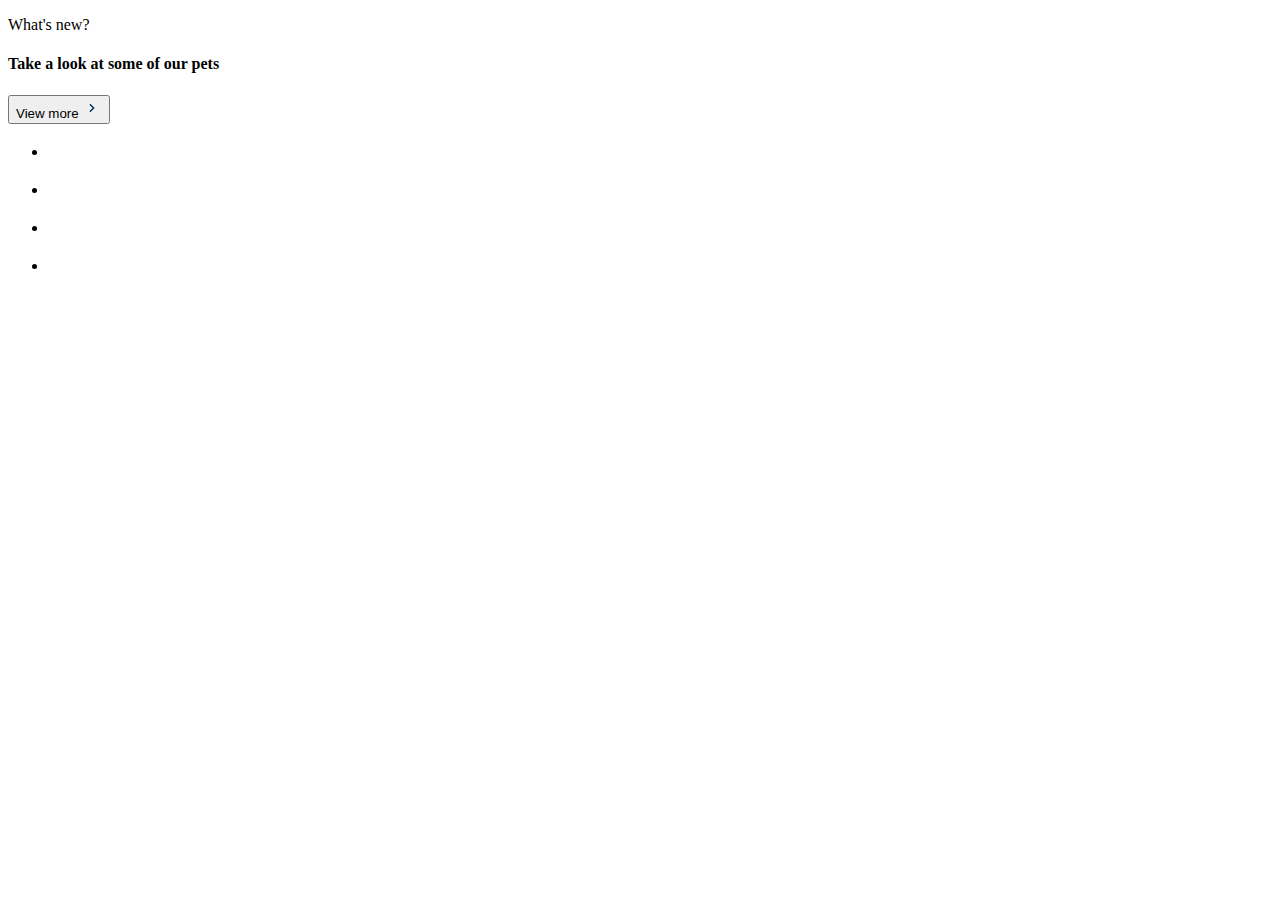
<file: index2.html>
<!DOCTYPE html>
<html lang="en">
<head>
    <meta charset="UTF-8">
    <meta name="viewport" content="width=device-width, initial-scale=1.0">
    <title>Document</title>
</head>
<body>
    <main>
        <p>What's new?</p>
        <section>
            <div>
                <h4>Take a look at some of our pets</h4>
                <button>View more
                    <svg class="" xmlns="http://www.w3.org/2000/svg" width="20" height="20" viewBox="0 0 20 20" fill="none">
                        <path d="M8.33337 6.66666L11.6667 9.99999L8.33337 13.3333" stroke="#003459" stroke-width="1.5" stroke-linecap="round" stroke-linejoin="round"/>
                      </svg>
                </button>
            </div>
            <ul>
                <li>
                    <picture>
                        <source media="(min-width: 1280px)" srcset="./image1x.webp,./image2x.webp"
                        type="image.webp">
                        <source media="(min-width: 1024px)" srcset="./image1x.avif,./image2x.avif"
                        type="image.avif">
                    </picture>
                    <h2></h2>
                    <p></p>
                    <p></p>
                    <p></p>
                    <p></p>
                    <h3></h3>
                </li>
                <li>
                    <picture>
                        <source media="(min-width: )" srcset="">
                    </picture>
                    <h2></h2>
                    <p></p>
                    <p></p>
                    <p></p>
                    <p></p>
                    <h3></h3>
                </li>
                <li>
                    <picture>
                        <source media="(min-width: )" srcset="">
                    </picture>
                    <h2></h2>
                    <p></p>
                    <p></p>
                    <p></p>
                    <p></p>
                    <h3></h3>
                </li>
                <li>
                    <picture>
                        <source media="(min-width: )" srcset="">
                    </picture>
                    <h2></h2>
                    <p></p>
                    <p></p>
                    <p></p>
                    <p></p>
                    <h3></h3>
                </li>
            </ul>
        </section>
    </main>
</body>
</html>
</file>
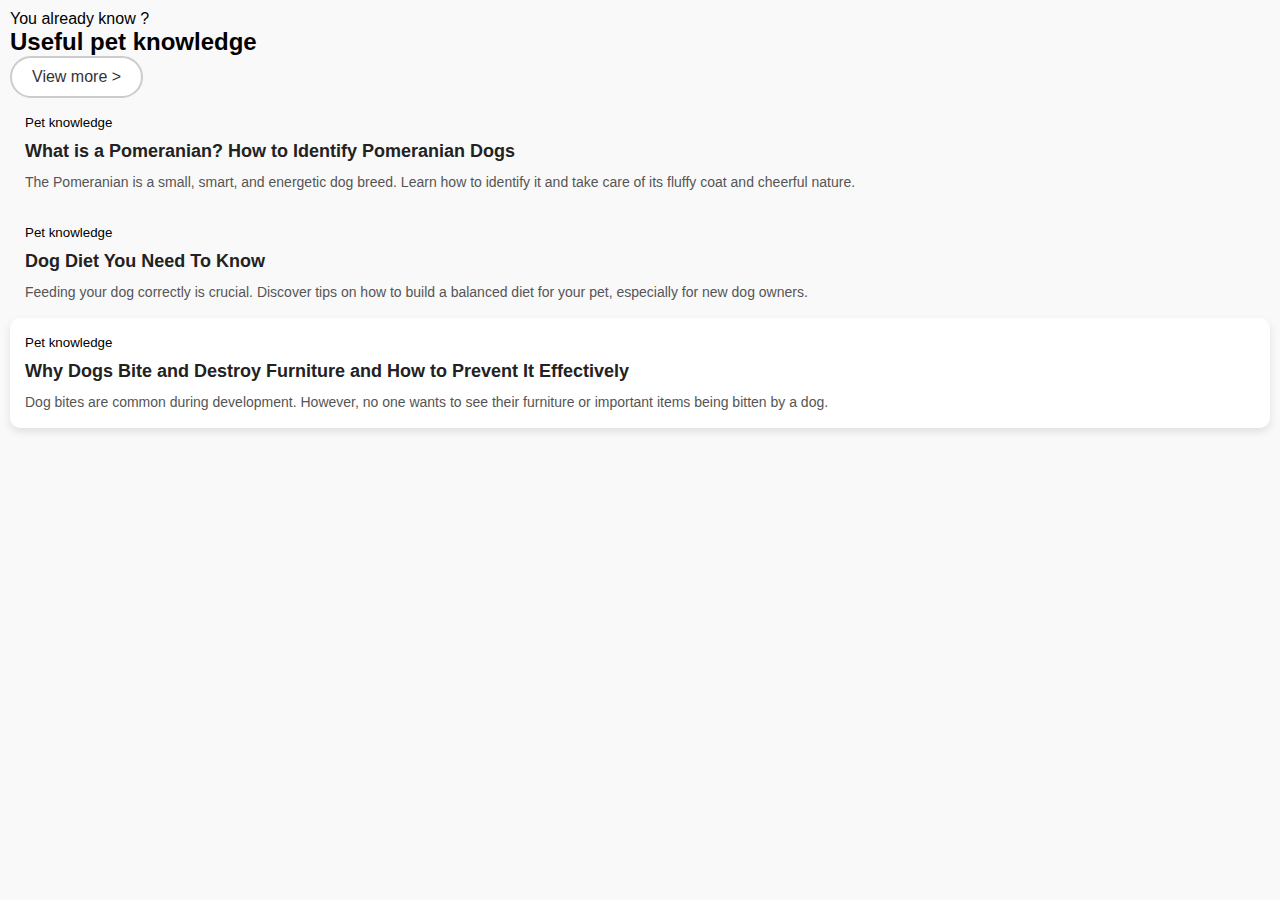
<file: index4.html>
<!DOCTYPE html>
<html lang="en">
<head>
    <meta charset="UTF-8">
    <meta name="viewport" content="width=device-width, initial-scale=1.0">
    <title>Document</title>
    <link href="https://fonts.cdnfonts.com/css/gilroy-bold" rel="stylesheet">
    <link rel="stylesheet" href="./reset.css">
    <link rel="stylesheet" href="./style.css">
</head>
<body>
    <main>
      <div>
        <p>You already know ?</p>
        <h2>Useful pet knowledge</h2>

        <button class="view-more-btn">View more ></button>
        

      <section>
        <div class="image-container">
          <div class="hover-text">Learn more about Pomeranians</div>
        </div>
        <picture>
          <type="image.webp">
          <source media="(min-width: 1280px)" srcset="./image1x.webp,./image2x.webp">
          <type="image.avif">
            <source media="(min-width: 1024px)" srcset="./image1x.avif,./image2x.avif">
        </picture>
        <div class="card-content">
            <button>Pet knowledge</button>
          <div class="card-title">What is a Pomeranian? How to Identify Pomeranian Dogs</div>
          <div class="card-text">
            The Pomeranian is a small, smart, and energetic dog breed. Learn how to identify it and take care of its fluffy coat and cheerful nature.
          </div>
        </div>
    </section>
    
        <section>                 
        <div class="image-container">
          <picture>
            <type="image.webp">
            <source media="(min-width: 1280px)" srcset="./imageee1x.webp,./imageee2x.webp">
            <type="image.avif">
              <source media="(min-width: 1024px)" srcset="./imageee1x.avif,./imageee2x.avif">
          </picture>
          <div class="hover-text">Healthy meals for happy dogs</div>
        </div>
        <div class="card-content">
            <button>Pet knowledge</button>
          <div class="card-title">Dog Diet You Need To Know</div>
          <div class="card-text">
            Feeding your dog correctly is crucial. Discover tips on how to build a balanced diet for your pet, especially for new dog owners.
          </div>
        </div>
    </section>
       <section>
        <div class="image-container">
          <picture>
            <type="image.webp">
            <source media="(min-width: 1280px)" srcset="./image1xx.webp,./image2xx.webp">
            <type="image.avif">
              <source media="(min-width: 1024px)" srcset="./image1xx.avif,./image2xx.avif">
          </picture>
        
          <div class="hover-text">Training tips to protect your furniture</div>
           <div class="card">
                <div class="image-container">
                </div>
                <div class="card-content">
                 <button>Pet knowledge</button>
                  <div class="card-title">Why Dogs Bite and Destroy Furniture and How to Prevent It Effectively</div>
                  <div class="card-text">
                    Dog bites are common during development. However, no one wants to see their furniture or important items being bitten by a dog.</div>
                </div>
            </section>
        </section>
    </main>
    <script src="./index.js"></script>
</body>
</html>

</body>
</html>
</file>
<file: style.css>
body {
    font-family: Arial, sans-serif;
    margin: 0;
    padding: 10px;
    background-color: #f9f9f9;
}
.view-more-btn {
  padding: 10px 20px;
  border: 2px solid #ccc;
  border-radius: 999px;
  background-color: white;
  color: #333;
  font-size: 16px;
  cursor: pointer;
  transition: all 0.3s ease;
}

.view-more-btn:hover {
  border-color: #999;
  background-color: #f5f5f5;
}


  .section-title {
    font-size: 24px;
    font-weight: bold;
    margin-bottom: 20px;
    color: #003366; 
    text-align: center;
  }

  .card {
    background-color: #fff;
    border-radius: 10px;
    overflow: hidden;
    margin-bottom: 30px;
    box-shadow: 0 4px 8px rgba(0, 0, 0, 0.1);
  }

   .container {
    display: flex;

   } 
   .image-container {
    position: relative;
  }

  .image-container img {
    width: 100%;
    height: auto;
    display: block;
    filter: brightness(90%);
  }

  .hover-text {
    position: absolute;
    bottom: 10px;
    left: 10px;
    background: rgba(0, 0, 0, 0.6);
    color: #fff;
    padding: 6px 12px;
    border-radius: 5px;
    font-size: 14px;
    opacity: 0;
    transition: opacity 0.3s ease;
  }

  .image-container:hover .hover-text {
    opacity: 1;
  }

  .card-content {
    padding: 15px;
  }

  .tag-button {
    display: inline-block;
    background-color: #00b0d8;
    color: #fff;
    font-size: 13px;
    font-weight: bold;
    padding: 6px 14px;
    border-radius: 25px;
    margin-bottom: 10px;
    text-decoration: none;
  }

  .card-title {
    font-size: 18px;
    font-weight: bold;
    margin: 10px 0;
    color: #222;
  }

  .card-text {
    font-size: 14px;
    color: #555;
    line-height: 1.5;
  }

  @media (min-width: 1440px) {
    .section-title {
      font-size: 28px;
    }

    .card {
      display: flex;
      flex-direction: row;
      align-items: flex-start;
    }

    .image-container,
    .card-content {
      width: 50%;
    }

    .card-content {
      padding: 25px;
    }

    .card-title {
      font-size: 20px;
    }

    .card-text {
      font-size: 16px;
    }
  }
</file>
